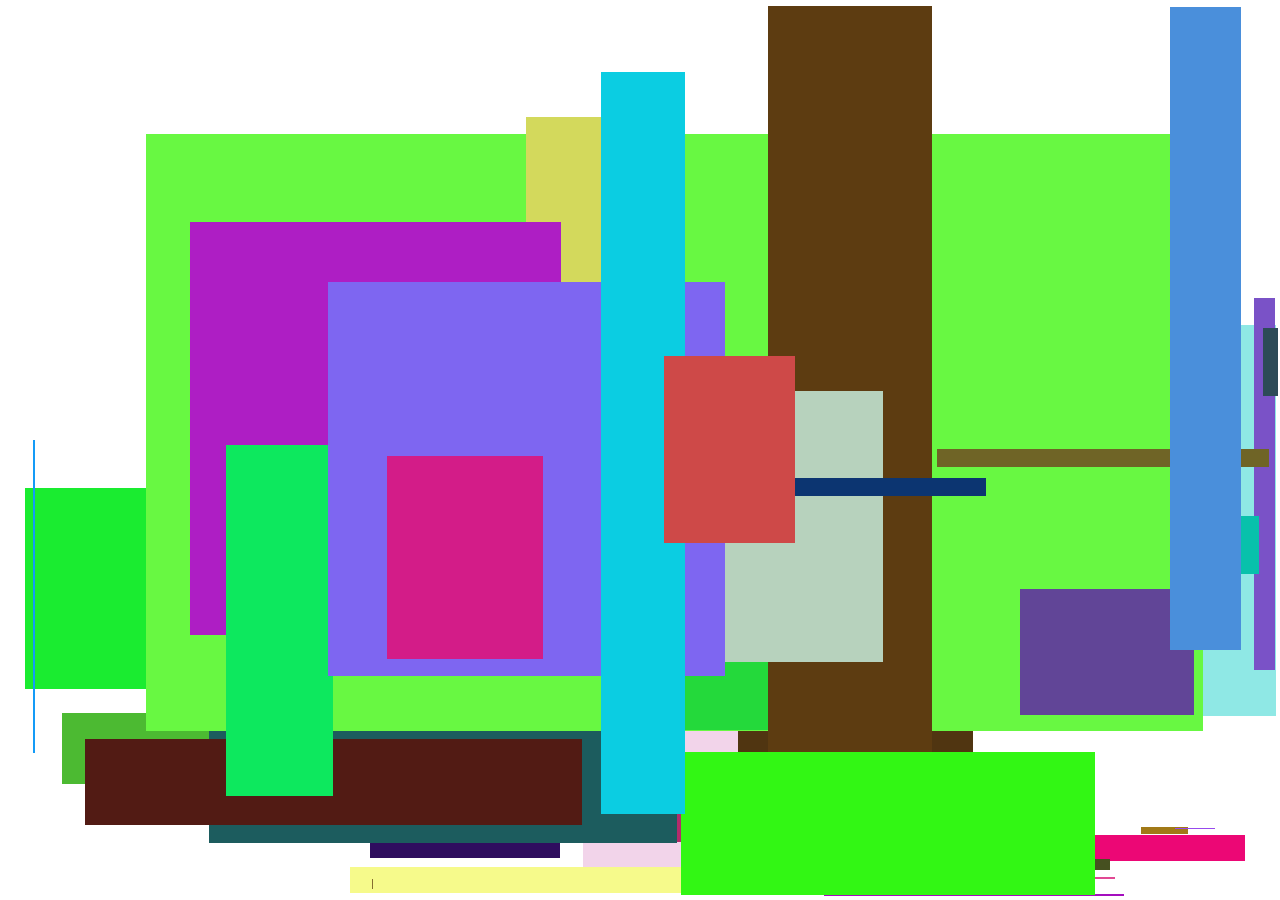
<file: index.html>
<!DOCTYPE html>
<html>
<head>
  <link rel="stylesheet" href="index.css">
</head>
<body>
<canvas id="c"></canvas>

<!-- vertex shader -->
<script id="vertex-shader-2d" type="x-shader/x-vertex">
    attribute vec4 a_position;
  
    uniform vec2 u_resolution;
  
    void main() {
       // convert the position from pixels to 0.0 to 1.0
       vec2 zeroToOne = a_position.xy / u_resolution;
  
       // convert from 0->1 to 0->2
       vec2 zeroToTwo = zeroToOne * 2.0;
  
       // convert from 0->2 to -1->+1 (clipspace)
       vec2 clipSpace = zeroToTwo - 1.0;
  
       gl_Position = vec4(clipSpace * vec2(1, -1), 0, 1);
    }
</script>

<!-- fragment shader -->
<script id="fragment-shader-2d" type="x-shader/x-fragment">
    precision mediump float;

    uniform vec4 u_color;

    void main() {
        gl_FragColor = u_color;
    }
</script>

<script src='./utils.js'></script>
<script src='./index.js'></script>

</body>
</html>
</file>
<file: 3d transformation/index.html>
<!DOCTYPE html>
<html>
<head>
  <link rel="stylesheet" href="index.css">
</head>
<body>
<canvas id="canvas"></canvas>
<div id="uiContainer">
    <div id="ui">
        <div id="x"></div>
        <div id="y"></div>
        <div id="z"></div>
        <div id="angleX"></div>
        <div id="angleY"></div>
        <div id="angleZ"></div>
        <div id="scaleX"></div>
        <div id="scaleY"></div>
        <div id="scaleZ"></div>
    </div>
</div>
<script src="https://webglfundamentals.org/webgl/resources/webgl-lessons-ui.js"></script>

<!-- vertex shader -->
<script id="vertex-shader-3d" type="x-shader/x-vertex">
    attribute vec4 a_position;
    attribute vec4 a_color;

    uniform mat4 u_matrix;

    varying vec4 v_color;
  
    void main() {
        // Multiply the position by the matrix.
        gl_Position = u_matrix * a_position;

        v_color = a_color;
    }
</script>

<!-- fragment shader -->
<script id="fragment-shader-3d" type="x-shader/x-fragment">
    precision mediump float;

    // Passed in from the vertex shader.
    varying vec4 v_color;

    void main() {
        gl_FragColor = v_color;
    }
</script>

<script src='./utils.js'></script>
<script src='./index.js'></script>
</body>
</html>
</file>
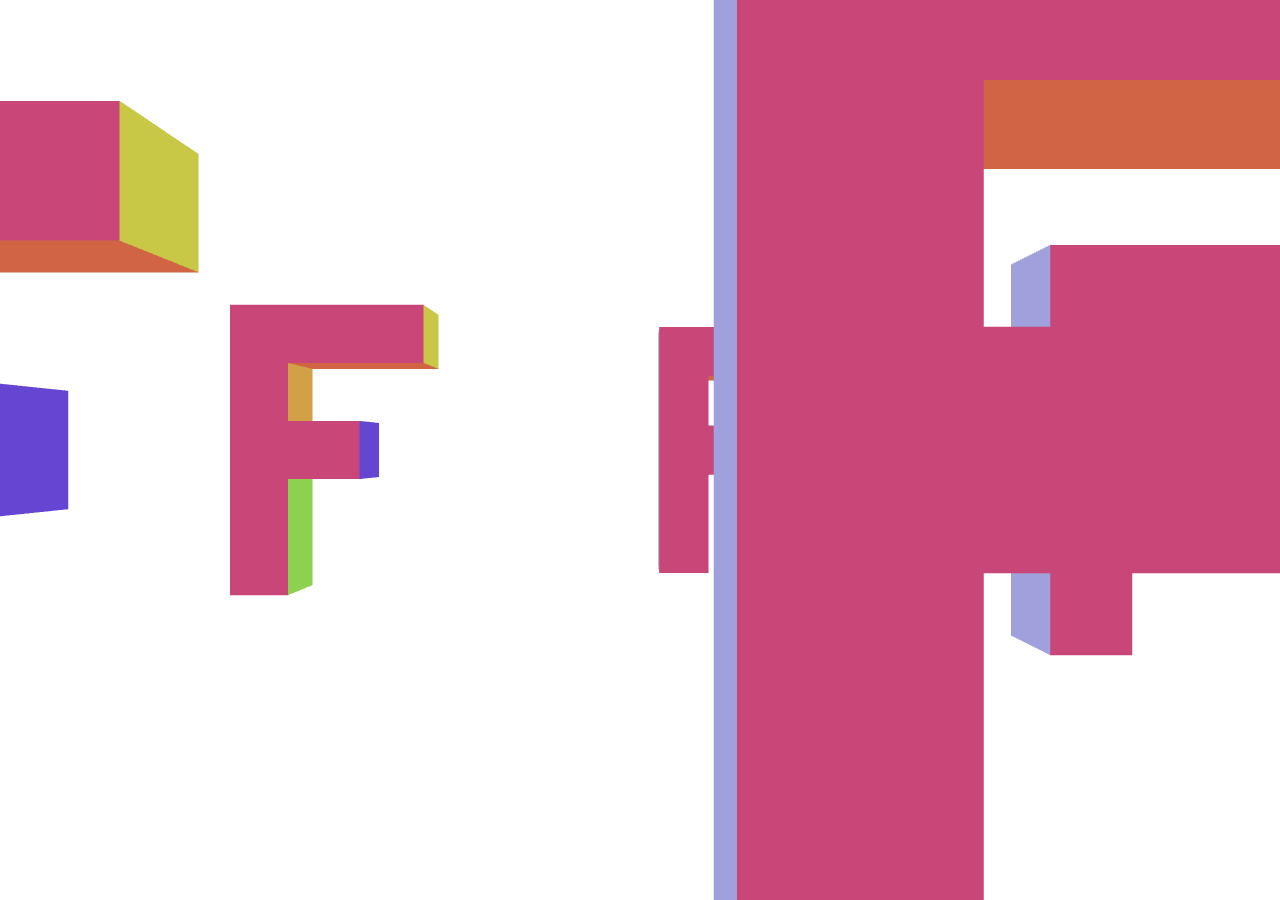
<file: 3d transformation/cameras/index.html>
<!DOCTYPE html>
<html>
<head>
  <link rel="stylesheet" href="index.css">
</head>
<body>
<canvas id="canvas"></canvas>
<div id="uiContainer">
    <div id="ui">
        <div id="cameraAngle"></div>
    </div>
</div>
<script src="https://webglfundamentals.org/webgl/resources/webgl-lessons-ui.js"></script>

<!-- vertex shader -->
<script id="vertex-shader-3d" type="x-shader/x-vertex">
    attribute vec4 a_position;
    attribute vec4 a_color;

    uniform mat4 u_matrix;

    varying vec4 v_color;
  
    void main() {
        // Multiply the position by the matrix.
        gl_Position = u_matrix * a_position;

        // Pass the color to the fragment shader.
        v_color = a_color;
    }
</script>

<!-- fragment shader -->
<script id="fragment-shader-3d" type="x-shader/x-fragment">
    precision mediump float;

    // Passed in from the vertex shader.
    varying vec4 v_color;

    void main() {
        gl_FragColor = v_color;
    }
</script>

<script src='./utils.js'></script>
<script src='./index.js'></script>
</body>
</html>
</file>
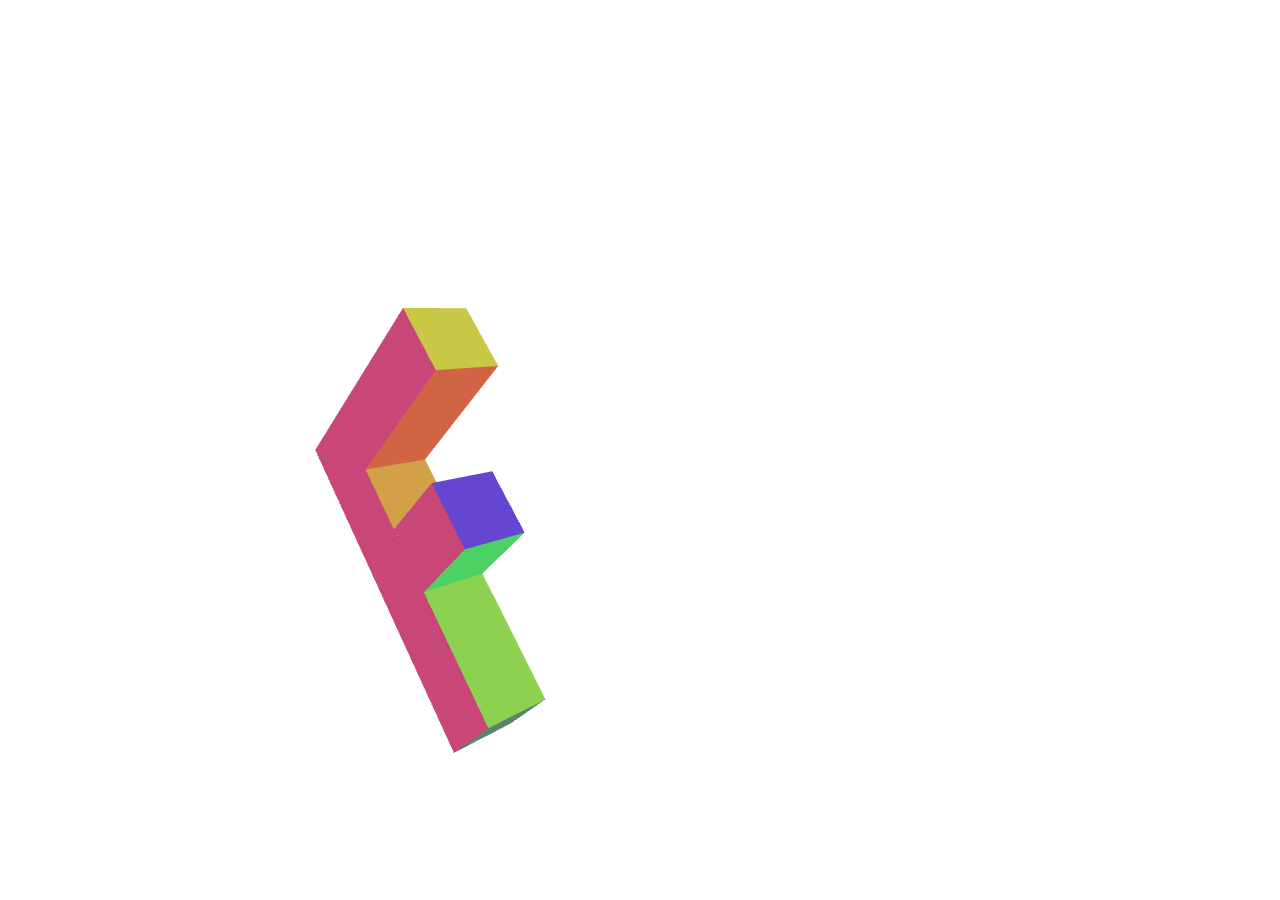
<file: 3d transformation/perspective/index.html>
<!DOCTYPE html>
<html>
<head>
  <link rel="stylesheet" href="index.css">
</head>
<body>
<canvas id="canvas"></canvas>
<div id="uiContainer">
    <div id="ui">
        <div id="fieldOfView"></div>
        <div id="x"></div>
        <div id="y"></div>
        <div id="z"></div>
        <div id="angleX"></div>
        <div id="angleY"></div>
        <div id="angleZ"></div>
        <div id="scaleX"></div>
        <div id="scaleY"></div>
        <div id="scaleZ"></div>
    </div>
</div>
<script src="https://webglfundamentals.org/webgl/resources/webgl-lessons-ui.js"></script>

<!-- vertex shader -->
<script id="vertex-shader-3d" type="x-shader/x-vertex">
    attribute vec4 a_position;
    attribute vec4 a_color;

    uniform mat4 u_matrix;

    varying vec4 v_color;
  
    void main() {
        // Multiply the position by the matrix.
        gl_Position = u_matrix * a_position;

        // Pass the color to the fragment shader.
        v_color = a_color;
    }
</script>

<!-- fragment shader -->
<script id="fragment-shader-3d" type="x-shader/x-fragment">
    precision mediump float;

    // Passed in from the vertex shader.
    varying vec4 v_color;

    void main() {
        gl_FragColor = v_color;
    }
</script>

<script src='./utils.js'></script>
<script src='./index.js'></script>
</body>
</html>
</file>
<file: index.css>
@import url("https://webglfundamentals.org/webgl/resources/webgl-tutorials.css");
body {
  margin: 0;
}
canvas {
  width: 100vw;
  height: 100vh;
  display: block;
  background-color: powderblue;
}
</file>
<file: 3d transformation/index.css>
@import url("https://webglfundamentals.org/webgl/resources/webgl-tutorials.css");
body {
  margin: 0;
}
canvas {
  width: 100vw;
  height: 100vh;
  display: block;
  background-color: white;
}
</file>
<file: 3d transformation/cameras/index.css>
@import url("https://webglfundamentals.org/webgl/resources/webgl-tutorials.css");
body {
  margin: 0;
}
canvas {
  width: 100vw;
  height: 100vh;
  display: block;
  background-color: white;
}
</file>
<file: 3d transformation/perspective/index.css>
@import url("https://webglfundamentals.org/webgl/resources/webgl-tutorials.css");
body {
  margin: 0;
}
canvas {
  width: 100vw;
  height: 100vh;
  display: block;
  background-color: white;
}
</file>
